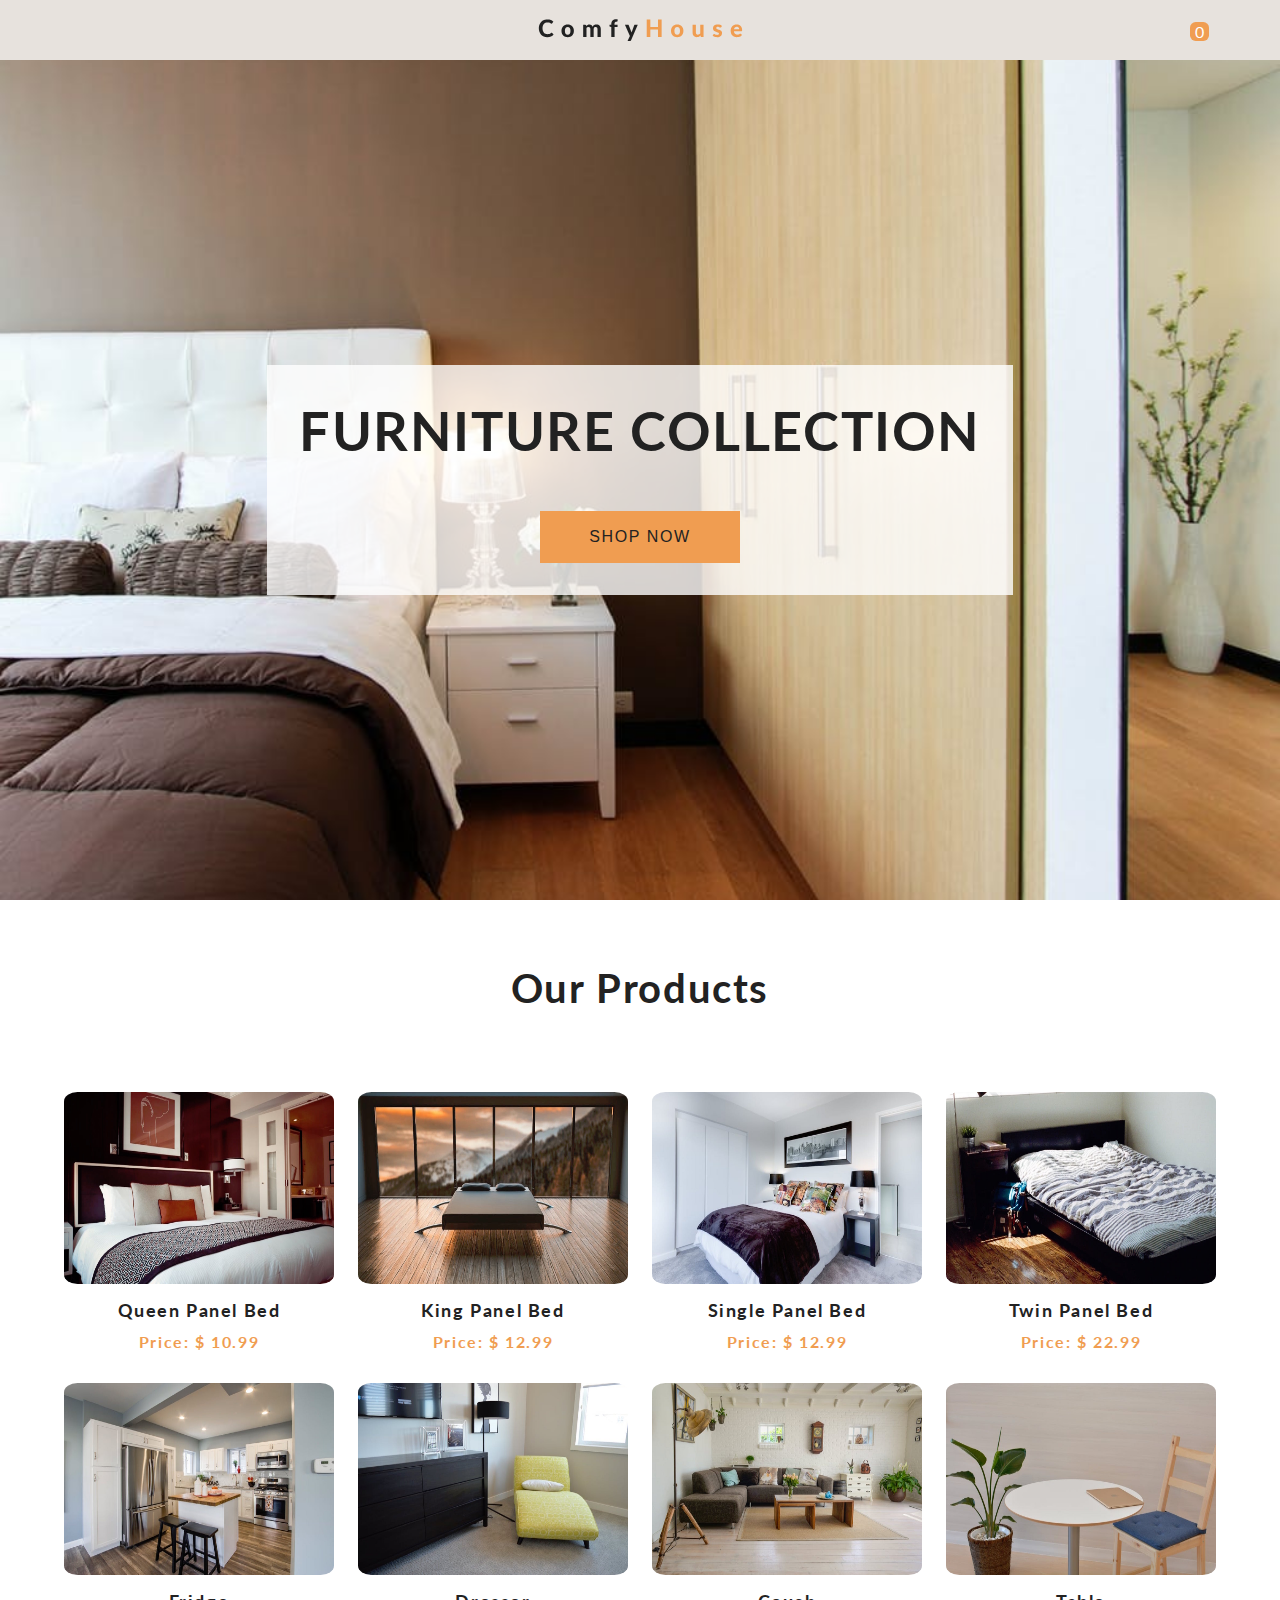
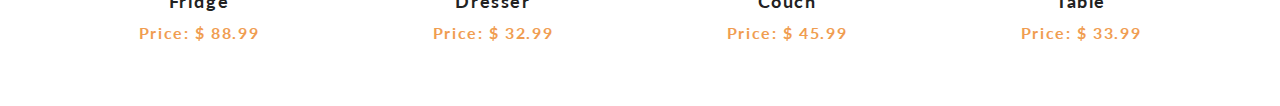
<file: Comfy-House-JavaScript-Sopping-Cart-main/index.html>
<!DOCTYPE html>
<html lang="en">
  <head>
    <meta charset="UTF-8" />
    <meta name="viewport" content="width=device-width, initial-scale=1.0" />
    <title>Comfy House / Shopping Cart</title>

    <!-- style / css -->
    <!-- <link rel="stylesheet" href="./assets/css/main.css"> -->
    <link rel="stylesheet" href="./assets/css/style.css" />
    <!-- <link rel="icon" type="image/x-icon" href="/images/favicon.ico"> -->
    <!-- favicon -->
    <link
      rel="shortcut icon"
      href="./assets/img/favicon.png"
      type="image/png"
    />

    <!-- font awesome -->
    <link
      rel="stylesheet"
      href="https://pro.fontawesome.com/releases/v5.10.0/css/all.css"
      integrity="sha384-AYmEC3Yw5cVb3ZcuHtOA93w35dYTsvhLPVnYs9eStHfGJvOvKxVfELGroGkvsg+p"
      crossorigin="anonymous"
    />
  </head>
  <body>
    <!-- start of navbar -->
    <nav class="navbar">
      <div class="navbar-center">
        <span class="nav-icon">
          <i class="fa fa-bars" aria-hidden="true"></i>
        </span>

        <!-- app logo -->
        <img src="./assets/img/logo.svg" alt="store logo" />

        <div class="cart-btn">
          <span class="nav-icon">
            <i class="fa fa-cart-plus" aria-hidden="true"></i>
          </span>
          <div class="cart-items">0</div>
        </div>
      </div>
    </nav>
    <!-- end of navbar -->

    <!-- start of hero -->
    <header class="hero">
      <div class="banner">
        <h1 class="banner-title">furniture collection</h1>
        
        <button class="banner-btn">shop now</button>
      </div>
    </header>
    <!-- end of hero -->

    <!-- start of products -->
    <section class="products">
      <div class="section-title">
        <h2>our products</h2>
      </div>

      <div class="products-center">
        <!-- single product start -->
        <!-- <article class="product">
          <div class="img-container">
            <img
              src="./assets/img/product-1.jpeg"
              alt="product"
              class="product-img"
            />

            <button class="bag-btn" data-id="1">
              <i class="fa fa-shopping-cart" aria-hidden="true"></i>
              add to bag
            </button>
          </div>
          <h3>queen bag</h3>
          <h4>Price: $16</h4>
        </article> -->
        <!-- single product end -->
      </div>
    </section>
    <!-- end of products -->

    <!-- start of cart -->
    <div class="cart-overlay">
      <div class="cart">
        <span class="close-cart">
          <i class="fa fa-window-close" aria-hidden="true"></i>
        </span>
        <h2>your cart</h2>

        <div class="cart-content">
          <!-- cart item start -->
          <!-- <div class="cart-item">
            <img src="./assets/img/product-1.jpeg" alt="product" />

            <div>
              <h4>queen bed</h4>
              <h5>$9.00</h5>
              <span class="remove-item">remove</span>
            </div>

            <div>
              <i class="fa fa-chevron-up" aria-hidden="true"></i>
              <p class="item-amount">1</p>
              <i class="fa fa-chevron-down" aria-hidden="true"></i>
            </div>
          </div> -->
          <!-- cart item end -->
        </div>
        <!-- cart footer -->
        <div class="cart-footer">
          <h3>your total : $ <span class="cart-total">0</span></h3>

          <!-- clear all cart item button -->
          <button class="clear-cart banner-btn">clear cart</button>
        </div>
      </div>
    </div>
      <!-- end of cart -->

    <!-- javascript -->
    <script src="./assets/js/app.js"></script>
  </body>
</html>
</file>
<file: Comfy-House-JavaScript-Sopping-Cart-main/assets/css/main.css>
@import url("https://fonts.googleapis.com/css?family=Lato:400,700");

:root {
  --primaryColor: #f09d51;
  --mainWhite: #fff;
  --mainBlack: #222;
  --mainGrey: #ececec;
  --mainSpacing: 0.1rem;
  --mainTransition: all 0.3s linear;
}
* {
  margin: 0;
  padding: 0;
  box-sizing: border-box;
}
body {
  color: var(--mainBlack);
  background: var(--mainWhite);
  font-family: "Lato", sans-serif;
}
/* --------------- Navbar ---------------- */
.navbar {
  position: sticky;
  top: 0;
  height: 60px;
  width: 100%;
  display: flex;
  align-items: center;
  background: rgb(231, 226, 221);
  z-index: 1;
}
.navbar-center {
  width: 100%;
  max-width: 1170px;
  margin: 0 auto;
  display: flex;
  align-items: center;
  justify-content: space-between;
  padding: 0 1.5rem;
}
.nav-icon {
  font-size: 1.5rem;
}
.cart-btn {
  position: relative;
  cursor: pointer;
}
.cart-items {
  position: absolute;
  top: -8px;
  right: -8px;
  background: var(--primaryColor);
  padding: 0 5px;
  border-radius: 30%;
  color: var(--mainWhite);
}
/* --------------- End of Navbar ---------------- */
/* --------------- Hero ---------------- */
.hero {
  min-height: calc(100vh - 60px);
  background: url("./images/hero-bcg.jpeg") center/cover no-repeat;
  display: flex;
  align-items: center;
  justify-content: center;
}
.banner {
  text-align: center;
  background: rgba(255, 255, 255, 0.8);
  display: inline-block;
  padding: 2rem;
}
.banner-title {
  font-size: 3.4rem;
  text-transform: uppercase;
  letter-spacing: var(--mainSpacing);
  margin-bottom: 3rem;
}
.banner-btn {
  padding: 1rem 3rem;
  text-transform: uppercase;
  letter-spacing: var(--mainSpacing);
  font-size: 1rem;
  background: var(--primaryColor);
  color: var(--mainBlack);
  border: 1px solid var(--primaryColor);
  transition: var(--mainTransition);
  cursor: pointer;
}
.banner-btn:hover {
  background: transparent;
  color: var(--primaryColor);
}
/* --------------- End of Hero ---------------- */
/* --------------- Products ---------------- */

.products {
  padding: 4rem 0;
}
.section-title h2 {
  text-align: center;
  font-size: 2.5rem;
  margin-bottom: 5rem;
  text-transform: capitalize;
  letter-spacing: var(--mainSpacing);
}
.products-center {
  width: 90vw;
  margin: 0 auto;
  max-width: 1170px;
  display: grid;
  grid-template-columns: repeat(auto-fit, minmax(260px, 1fr));
  grid-column-gap: 1.5rem;
  grid-row-gap: 2rem;
}
.img-container {
  position: relative;
  overflow: hidden;
}
.bag-btn {
  position: absolute;
  top: 70%;
  right: 0;
  background: var(--primaryColor);
  border: none;
  text-transform: uppercase;
  padding: 0.5rem 0.75rem;
  letter-spacing: var(--mainSpacing);
  font-weight: bold;
  transition: var(--mainTransition);
  transform: translateX(101%);
  cursor: pointer;
}
.bag-btn:hover {
  color: var(--mainWhite);
}
.fa-shopping-cart {
  margin-right: 0.5rem;
}
.img-container:hover .bag-btn {
  transform: translateX(0);
}
.product-img {
  display: block;
  width: 100%;
  min-height: 12rem;
  transition: var(--mainTransition);
}
.img-container:hover .product-img {
  opacity: 0.5;
}

.product h3 {
  text-transform: capitalize;
  font-size: 1.1rem;
  margin-top: 1rem;
  letter-spacing: var(--mainSpacing);
  text-align: center;
}

.product h4 {
  margin-top: 0.7rem;
  letter-spacing: var(--mainSpacing);
  color: var(--primaryColor);
  text-align: center;
}

/* ---------------End of Products ---------------- */
/* --------------- Cart ---------------- */
.cart-overlay {
  position: fixed;
  top: 0;
  right: 0;
  width: 100%;
  height: 100%;
  transition: var(--mainTransition);
  background: rgb(240, 157, 81, 0.5);
  z-index: 2;
  visibility: hidden;
}
.cart {
  position: fixed;
  top: 0;
  right: 0;
  width: 100%;
  height: 100%;
  overflow: scroll;
  z-index: 3;
  background: rgb(231, 226, 221);
  padding: 1.5rem;
  transition: var(--mainTransition);
  transform: translateX(100%);
}
.showCart {
  transform: translateX(0);
}
.transparentBcg {
  visibility: visible;
}
@media screen and (min-width: 768px) {
  .cart {
    width: 30vw;
    min-width: 450px;
  }
}

.close-cart {
  font-size: 1.7rem;
  cursor: pointer;
}
.cart h2 {
  text-transform: capitalize;
  text-align: center;
  letter-spacing: var(--mainSpacing);
  margin-bottom: 2rem;
}
/*---------- Cart Item -------------------- */
.cart-item {
  display: grid;
  align-items: center;
  grid-template-columns: auto 1fr auto;
  grid-column-gap: 1.5rem;
  margin: 1.5rem 0;
}
.cart-item img {
  width: 75px;
  height: 75px;
}
.cart-item h4 {
  font-size: 0.85rem;
  text-transform: capitalize;
  letter-spacing: var(--mainSpacing);
}
.cart-item h5 {
  margin: 0.5rem 0;
  letter-spacing: var(--mainSpacing);
}
.item-amount {
  text-align: center;
}
.remove-item {
  color: grey;
  cursor: pointer;
}
.fa-chevron-up,
.fa-chevron-down {
  color: var(--primaryColor);
  cursor: pointer;
}
/*---------- End of Cart Item -------------------- */

.cart-footer {
  margin-top: 2rem;
  letter-spacing: var(--mainSpacing);
  text-align: center;
}
.cart-footer h3 {
  text-transform: capitalize;
  margin-bottom: 1rem;
}

/* --------------- End of Cart ---------------- */
</file>
<file: Comfy-House-JavaScript-Sopping-Cart-main/assets/css/style.css>
/* ==========
    TODO: [ UNIVERSAL ELEMENT STYLE ]
            =========== */

@import url("https://fonts.googleapis.com/css?family=Lato:400,700");

:root {
  --primaryColor: #f09d51;
  --mainWhite: #fff;
  --mainBlack: #222;
  --mainGrey: #ececec;
  --mainSpacing: 0.1rem;
  --mainTransition: all 0.3s linear;
}

* {
  margin: 0;
  padding: 0;
  box-sizing: border-box;
}
html {
  scroll-behavior: smooth;
}
body {
  color: var(--mainBlack);
  background: var(--mainWhite);
  font-family: "Lato", sans-serif;
}

/* ---------------> Start Of Navbar <---------------- */
.navbar {
  position: sticky;
  top: 0;
  height: 60px;
  width: 100%;
  display: flex;
  align-items: center;
  background: rgb(231, 226, 221);
  z-index: 1;
}
.navbar-center {
  width: 100%;
  max-width: 1170px;
  margin: 0 auto;
  display: flex;
  align-items: center;
  justify-content: space-between;
  padding: 0 1.5rem;
}
.nav-icon {
  font-size: 1.5rem;
}
.nav-icon:hover {
  cursor: pointer;
  color: var(--primaryColor);
  transition: var(--mainTransition);
  -webkit-transition: var(--mainTransition);
  -moz-transition: var(--mainTransition);
  -ms-transition: var(--mainTransition);
  -o-transition: var(--mainTransition);
}
.cart-btn {
  position: relative;
  cursor: pointer;
}
.cart-items {
  position: absolute;
  top: -8px;
  right: -8px;
  background: var(--primaryColor);
  padding: 0 5px;
  border-radius: 30%;
  color: var(--mainWhite);
}
/* ---------------> End Of Navbar <---------------- */

/* ---------------> Start Of Hero <---------------- */
.hero {
  min-height: calc(100vh - 60px);
  background: url("../img/hero-bcg.jpeg") center/cover no-repeat;
  display: flex;
  align-items: center;
  justify-content: center;
}
.banner {
  text-align: center;
  background: rgba(255, 255, 255, 0.8);
  display: inline-block;
  padding: 2rem;
}
.banner-title {
  font-size: 3.4rem;
  text-transform: uppercase;
  letter-spacing: var(--mainSpacing);
  margin-bottom: 3rem;
}
.banner-btn {
  padding: 1rem 3rem;
  text-transform: uppercase;
  letter-spacing: var(--mainSpacing);
  font-size: 1rem;
  background: var(--primaryColor);
  color: var(--mainBlack);
  border: 1px solid var(--primaryColor);
  transition: var(--mainTransition);
  cursor: pointer;
}
.banner-btn:hover {
  background: transparent;
  color: var(--primaryColor);
}
/* ---------------> End Of Hero <---------------- */

/* ---------------> Start Of Products <---------------- */
.products {
  padding: 4rem 0;
}
.section-title h2 {
  text-align: center;
  font-size: 2.5rem;
  margin-bottom: 5rem;
  text-transform: capitalize;
  letter-spacing: var(--mainSpacing);
}
.products-center {
  width: 90vw;
  margin: 0 auto;
  max-width: 1170px;
  display: grid;
  grid-template-columns: repeat(auto-fit, minmax(260px, 1fr));
  /* grid-template-columns: 1fr 1fr 1fr 1fr; */
  /* grid-template-columns: repeat(4, 1fr); */
  grid-column-gap: 1.5rem;
  grid-row-gap: 2rem;
}
.img-container {
  position: relative;
  overflow: hidden;
}
.bag-btn {
  position: absolute;
  top: 70%;
  right: 0;
  background: var(--primaryColor);
  border: none;
  text-transform: uppercase;
  padding: 0.5rem 0.75rem;
  letter-spacing: var(--mainSpacing);
  font-weight: bold;
  transition: var(--mainTransition);
  transform: translateX(101%);
  cursor: pointer;
}
.bag-btn:hover {
  color: var(--mainWhite);
}
.fa-shopping-cart {
  margin-right: 0.5rem;
}
.img-container:hover .bag-btn {
  transform: translateX(0);
}
.product-img {
  display: block;
  width: 100%;
  min-height: 12rem;
  transition: var(--mainTransition);
  border-radius: 5%;
  -webkit-border-radius: 5%;
  -moz-border-radius: 5%;
  -ms-border-radius: 5%;
  -o-border-radius: 5%;
}
.img-container:hover .product-img {
  opacity: 0.5;
}

.product h3 {
  text-transform: capitalize;
  font-size: 1.1rem;
  margin-top: 1rem;
  letter-spacing: var(--mainSpacing);
  text-align: center;
}
.product h4 {
  margin-top: 0.7rem;
  letter-spacing: var(--mainSpacing);
  color: var(--primaryColor);
  text-align: center;
}
/* ---------------> End Of Products <---------------- */

/* ---------------> Start Of Cart <---------------- */
.cart-overlay {
  position: fixed;
  top: 0;
  right: 0;
  width: 100%;
  height: 100%;
  transition: var(--mainTransition);
  background: rgb(240, 157, 81, 0.5);
  z-index: 2;
  visibility: hidden;
}
.cart {
  position: fixed;
  top: 0;
  right: 0;
  width: 100%;
  height: 100%;
  overflow: scroll;
  z-index: 3;
  background: rgb(231, 226, 221);
  padding: 1.5rem;
  transition: var(--mainTransition);
  transform: translateX(100%);
}
.showCart {
  transform: translateX(0);
}
.transparentBcg {
  visibility: visible;
}
@media screen and (min-width: 768px) {
  .cart {
    width: 30vw;
    min-width: 450px;
  }
}

.close-cart {
  font-size: 1.7rem;
  cursor: pointer;
}
.close-cart:hover {
  color: red;
}
.cart h2 {
  text-transform: capitalize;
  text-align: center;
  letter-spacing: var(--mainSpacing);
  margin-bottom: 2rem;
}

/* ---------------> Cart Item Start <--------------- */
.cart-item {
  display: grid;
  align-items: center;
  grid-template-columns: auto 1fr auto;
  grid-column-gap: 1.5rem;
  margin: 1.5rem 0;
}
.cart-item img {
  width: 75px;
  height: 75px;
}
.cart-item h4 {
  font-size: 0.85rem;
  text-transform: capitalize;
  letter-spacing: var(--mainSpacing);
}
.cart-item h5 {
  margin: 0.5rem 0;
  letter-spacing: var(--mainSpacing);
}
.item-amount {
  text-align: center;
}
.remove-item {
  color: grey;
  cursor: pointer;
}
.remove-item:hover {
  color: red;
  font-weight: bold;
  transition: var(--mainTransition);
  -webkit-transition: var(--mainTransition);
  -moz-transition: var(--mainTransition);
  -ms-transition: var(--mainTransition);
  -o-transition: var(--mainTransition);
}
.fa-chevron-up,
.fa-chevron-down {
  color: var(--primaryColor);
  cursor: pointer;
}
/* ---------------> Cart Item End <--------------- */

.cart-footer {
  margin-top: 2rem;
  letter-spacing: var(--mainSpacing);
  text-align: center;
}
.cart-footer h3 {
  text-transform: capitalize;
  margin-bottom: 1rem;
}

/* ---------------> End Of Cart <---------------- */
</file>
